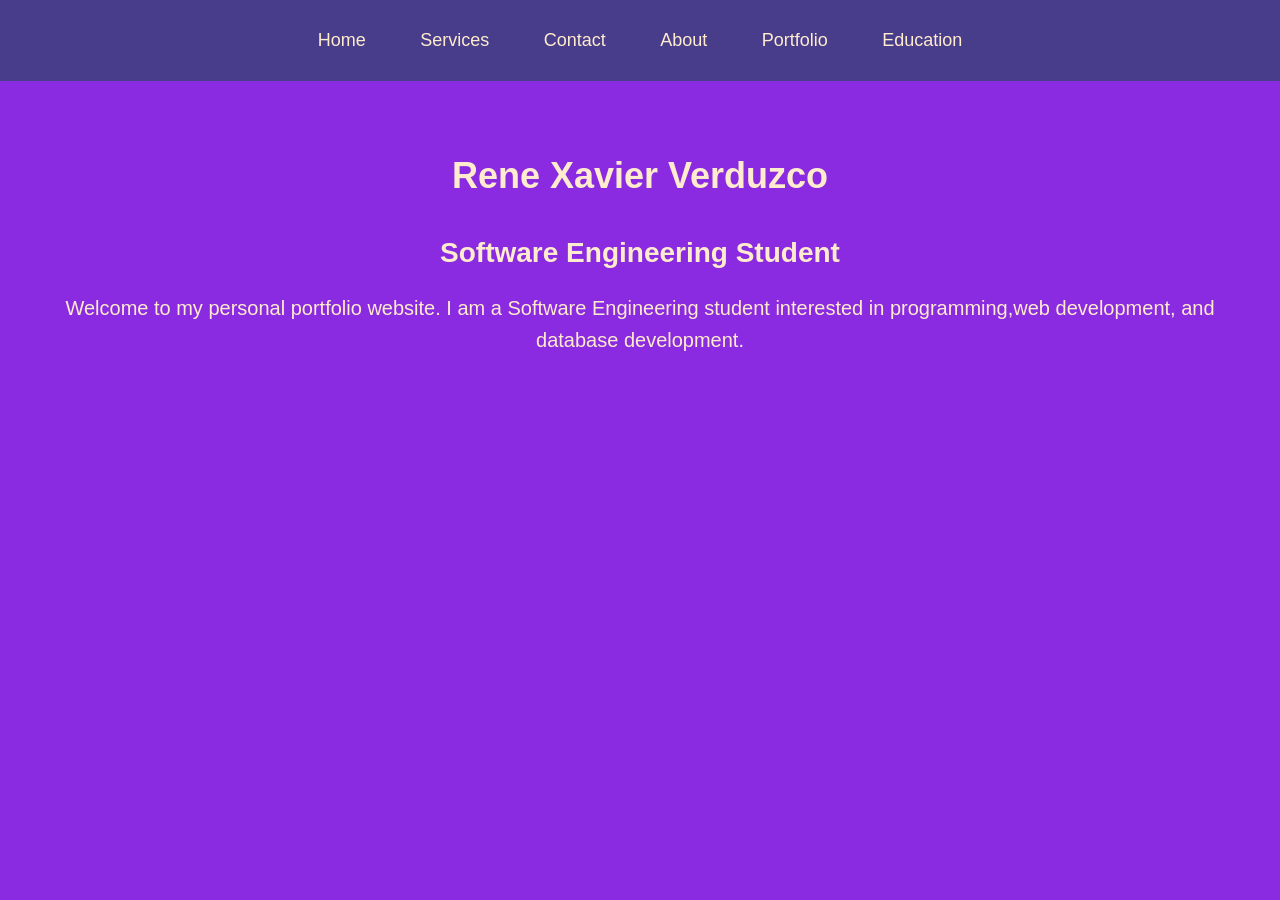
<file: index.html>
<!DOCTYPE html>
<html lang="en">
    <head>
        <meta charset="UTF-8">

        <title>Rene Xavier Verduzco | Portfolio </title>
        <link rel="stylesheet" href="css/style.css">
    </head>
    <body>
        <!-- Navigation section-->
         <nav>
            <a href="index.html">Home</a>
             <a href="services.html">Services</a>
             <a href="contact.html">Contact</a>
             <a href="about.html">About</a>
             <a href="projects.html">Portfolio</a> 
             <a href="education.html">Education</a>
             
             </nav>
    <!--Main content of the Home Page-->
<main>
    <h1>Rene Xavier Verduzco</h1>
    <h2>Software Engineering Student</h2>

    <p>
        Welcome to my personal portfolio website.
        I am a Software Engineering student interested in 
        programming,web development, and database development.
        
    </p>
</main>           
</body>
</html>
</file>
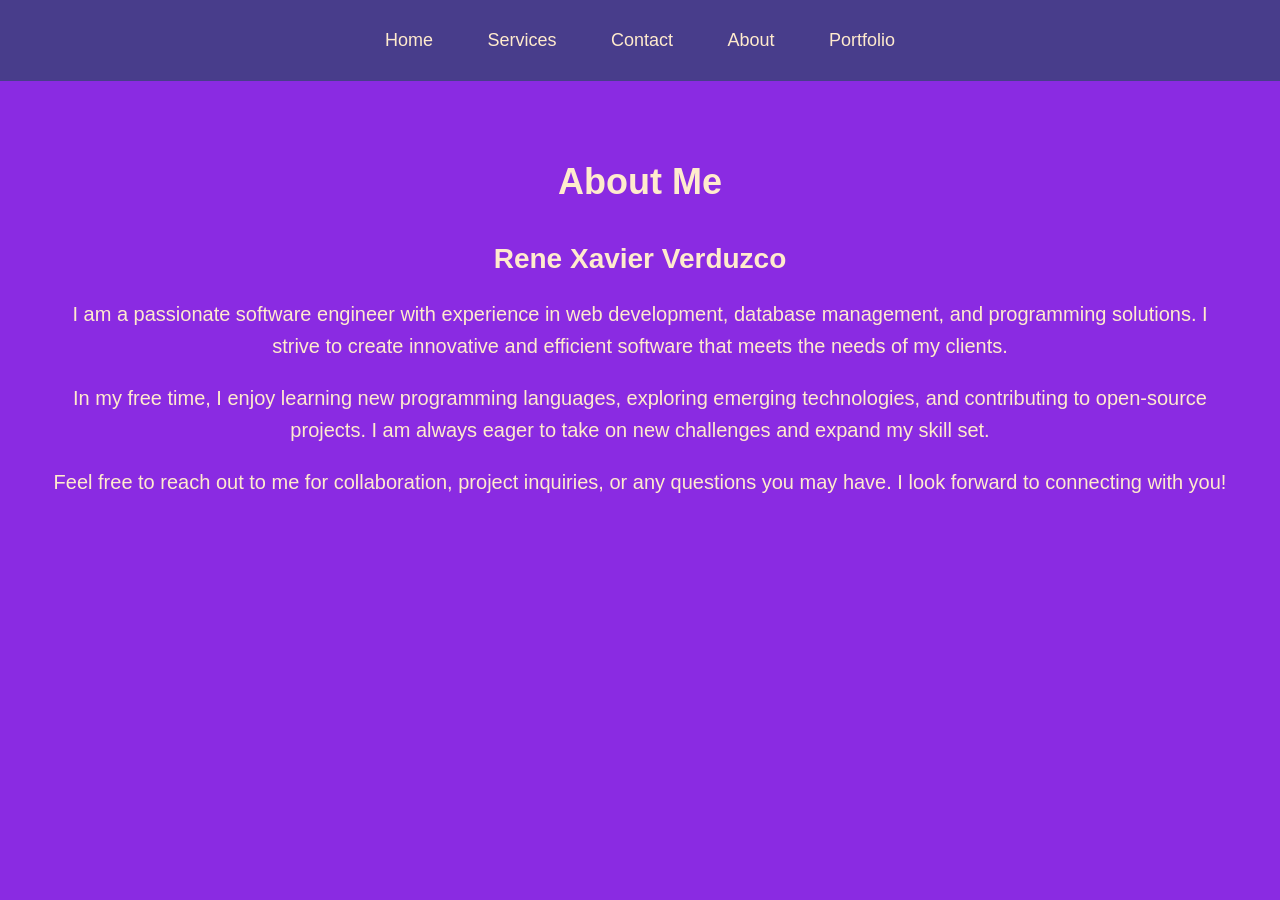
<file: about.html>
<!DOCTYPE html>
<html lang="en">
    <head>
        <meta charset="UTF-8">

        <title>Rene Xavier Verduzco | Contact </title>
        <link rel="stylesheet" href="css/style.css">
    </head>
    <body>
        <!-- Navigation section-->
         <nav>
            <a href="index.html">Home</a>
             <a href="services.html">Services</a>
             <a href="contact.html">Contact</a>
             <a href="about.html">About</a>
             <a href="projects.html">Portfolio</a>

             </nav>
    <!--Main content of the Contact Page-->
    <main>
        <section class="about-section">
        <h1>About Me</h1>
        <h2>Rene Xavier Verduzco</h2>
        <p>I am a passionate software engineer with experience in web development, database management, and programming solutions. I strive to create innovative and efficient software that meets the needs of my clients. </p>
        <p>In my free time, I enjoy learning new programming languages, exploring emerging technologies, and contributing to open-source projects. I am always eager to take on new challenges and expand my skill set.</p>
        <p>Feel free to reach out to me for collaboration, project inquiries, or any questions you may have. I look forward to connecting with you!</p>
        </section>
    </main>
    </body>
</html>
</file>
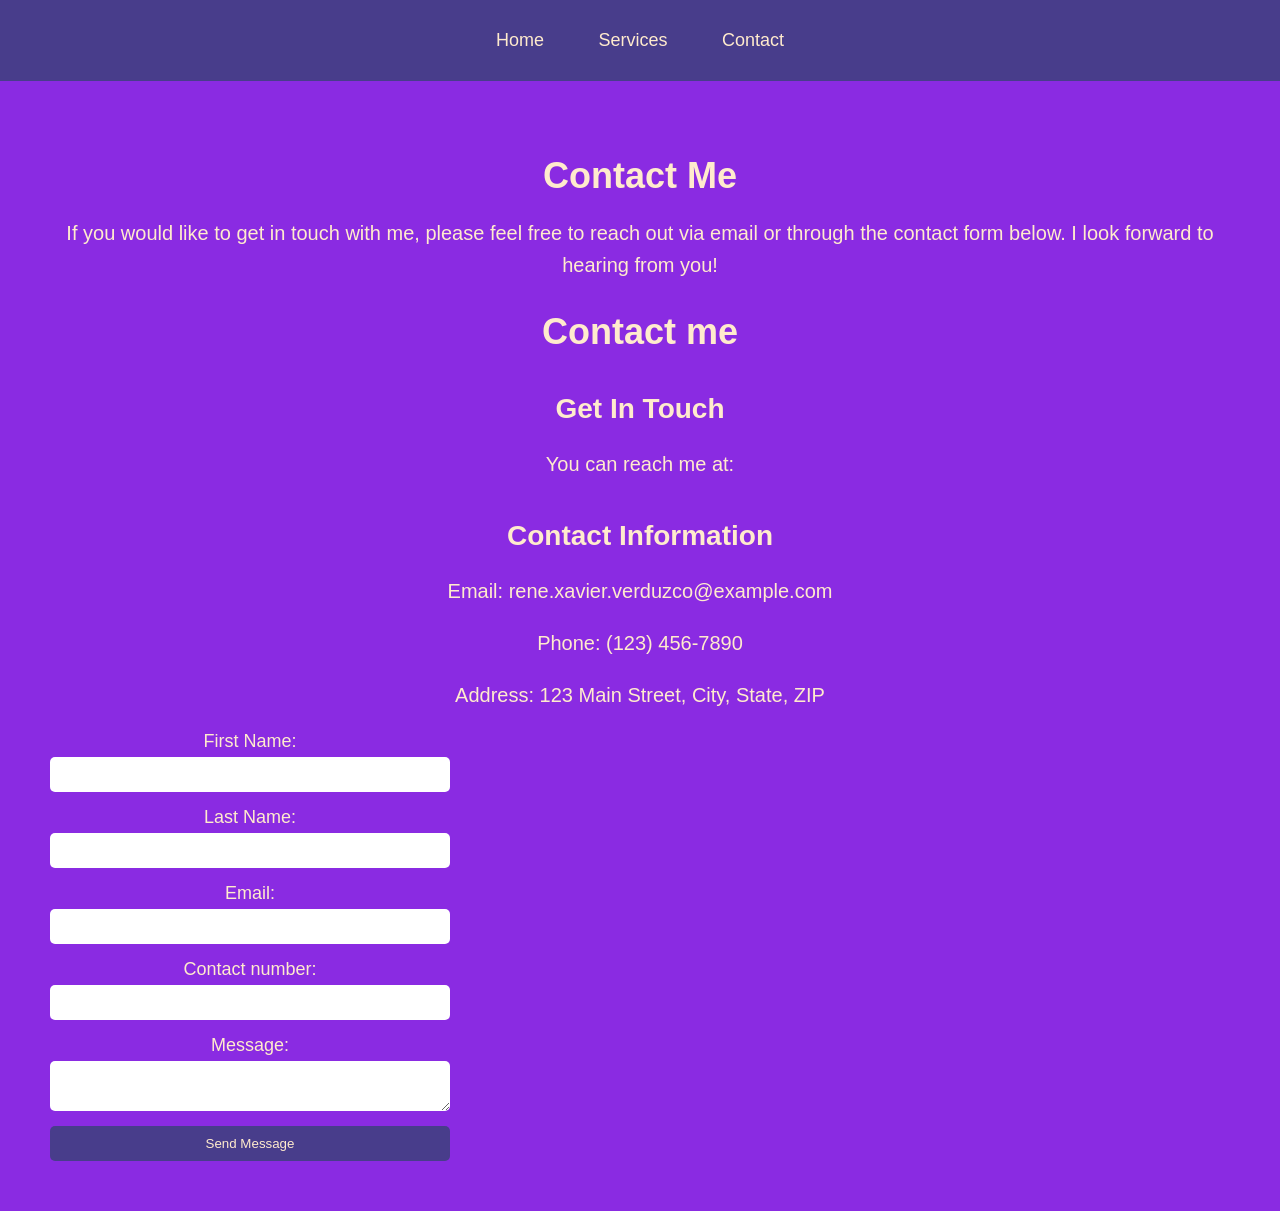
<file: contact.html>
<!DOCTYPE html>
<html lang="en">
    <head>
        <meta charset="UTF-8">

        <title>Rene Xavier Verduzco | Contact </title>
        <link rel="stylesheet" href="css/style.css">
    </head>
    <body>
        <!-- Navigation section-->
         <nav>
            <a href="index.html">Home</a>
             <a href="services.html">Services</a>
             <a href="contact.html">Contact</a>
             </nav>
    <!--Main content of the Contact Page-->
<main>
    <h1>Contact Me</h1>
    <p>
        If you would like to get in touch with me, please feel free to reach out via email or through the contact form below. 
        I look forward to hearing from you!
    </p>

    <!-- Contact Information -->
    
<section class="contact-section">

    <h1>Contact me</h1>
        <h2>Get In Touch</h2>
        <p>
            You can reach me at:
        </p>

        <!-- Contact Information List -->
         <h2>Contact Information</h2>
        <p>Email: rene.xavier.verduzco@example.com</p>
        <p>Phone: (123) 456-7890</p>
        <p>Address: 123 Main Street, City, State, ZIP</p>
        </section>
        <form id="contactForm">
            <label for="first-name">First Name:</label>
            <input type="text" id="first-name" name="first-name" required>

            <label for="last-name">Last Name:</label>
            <input type="text" id="last-name" name="last-name" required>                

            <label for="email">Email:</label>
            <input type="email" id="email" name="email" required>

            <label for="phone"> Contact number:</label>
            <input type="tel" id="phone" name="phone" required>
            
            <label for="message">Message:</label>
            <textarea id="message" name="message" required></textarea>

            <button type="submit">Send Message</button>
        
        </form>
    </section>
</main>
<!-- JavaScript file -->
<script src="js/contact.js"></script>
</body>
</html>
</file>
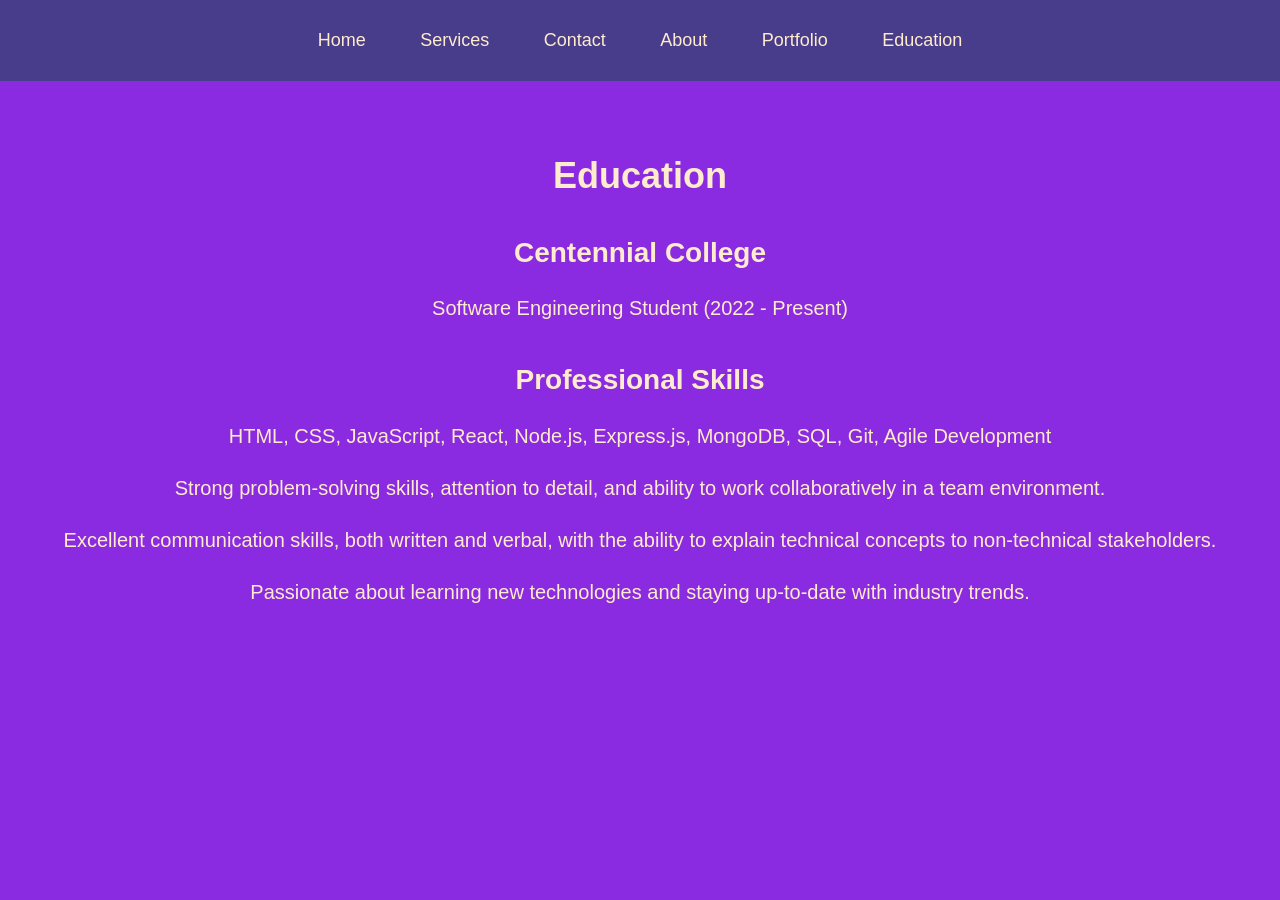
<file: education.html>
<!DOCTYPE html>
<html lang="en">
    <head>
        <meta charset="UTF-8">

        <title>Rene Xavier Verduzco | Contact </title>
        <link rel="stylesheet" href="css/style.css">
    </head>
    <body>
        <!-- Navigation section-->
         <nav>
            <a href="index.html">Home</a>
             <a href="services.html">Services</a>
             <a href="contact.html">Contact</a>
             <a href="about.html">About</a>
             <a href="projects.html">Portfolio</a>
             <a href="education.html">Education</a> 
             
             </nav>
    <!--Main content of the Contact Page-->
<main>
    <h1>Education</h1>
    <section class="education-section">
        <h2>Centennial College</h2> 
        
        <p>
            Software Engineering Student (2022 - Present)
        </p>

        <!-- Professional Skills List -->
         <h2>Professional Skills</h2>
        <p>HTML, CSS, JavaScript, React, Node.js, Express.js, MongoDB, SQL, Git, Agile Development</p>
        <p>Strong problem-solving skills, attention to detail, and ability to work collaboratively in a team environment.</p>
        <p>Excellent communication skills, both written and verbal, with the ability to explain technical concepts to non-technical stakeholders.</p>
        <p>Passionate about learning new technologies and staying up-to-date with industry trends.</p>
        </section>  
</main></body></html>
</file>
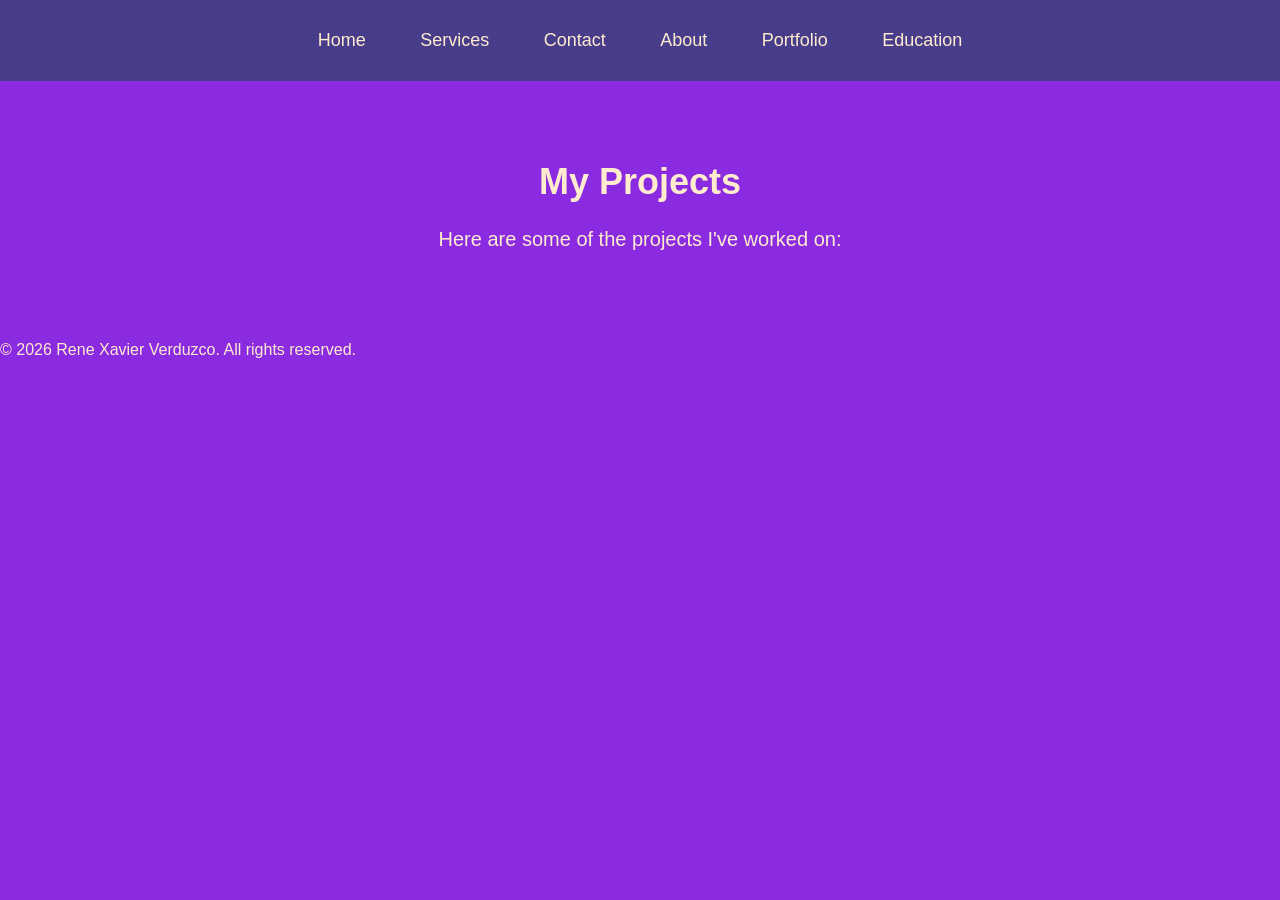
<file: projects.html>
<!DOCTYPE html>
<html lang="en">
<head>
    <meta charset="UTF-8">
    <title>Rene Xavier Verduzco | Projects</title>
    <link rel="stylesheet" href="css/style.css">
</head>
<body>
    <!-- Navigation section-->
    <nav>
        <a href="index.html">Home</a>
        <a href="services.html">Services</a>
        <a href="contact.html">Contact</a>
        <a href="about.html">About</a>
        <a href="projects.html">Portfolio</a>
        <a href="education.html">Education</a>
    </nav>

    <!-- Main content of the Projects Page -->
    <main>
        <section class="projects-section">
            <h1>My Projects</h1>
            <p>Here are some of the projects I've worked on:</p>
            <!-- Project items would go here -->
        </section>
    </main>

    <!-- Footer -->
    <footer>
        <p>&copy; 2026 Rene Xavier Verduzco. All rights reserved.</p>
    </footer>
</body>
</html>
</file>
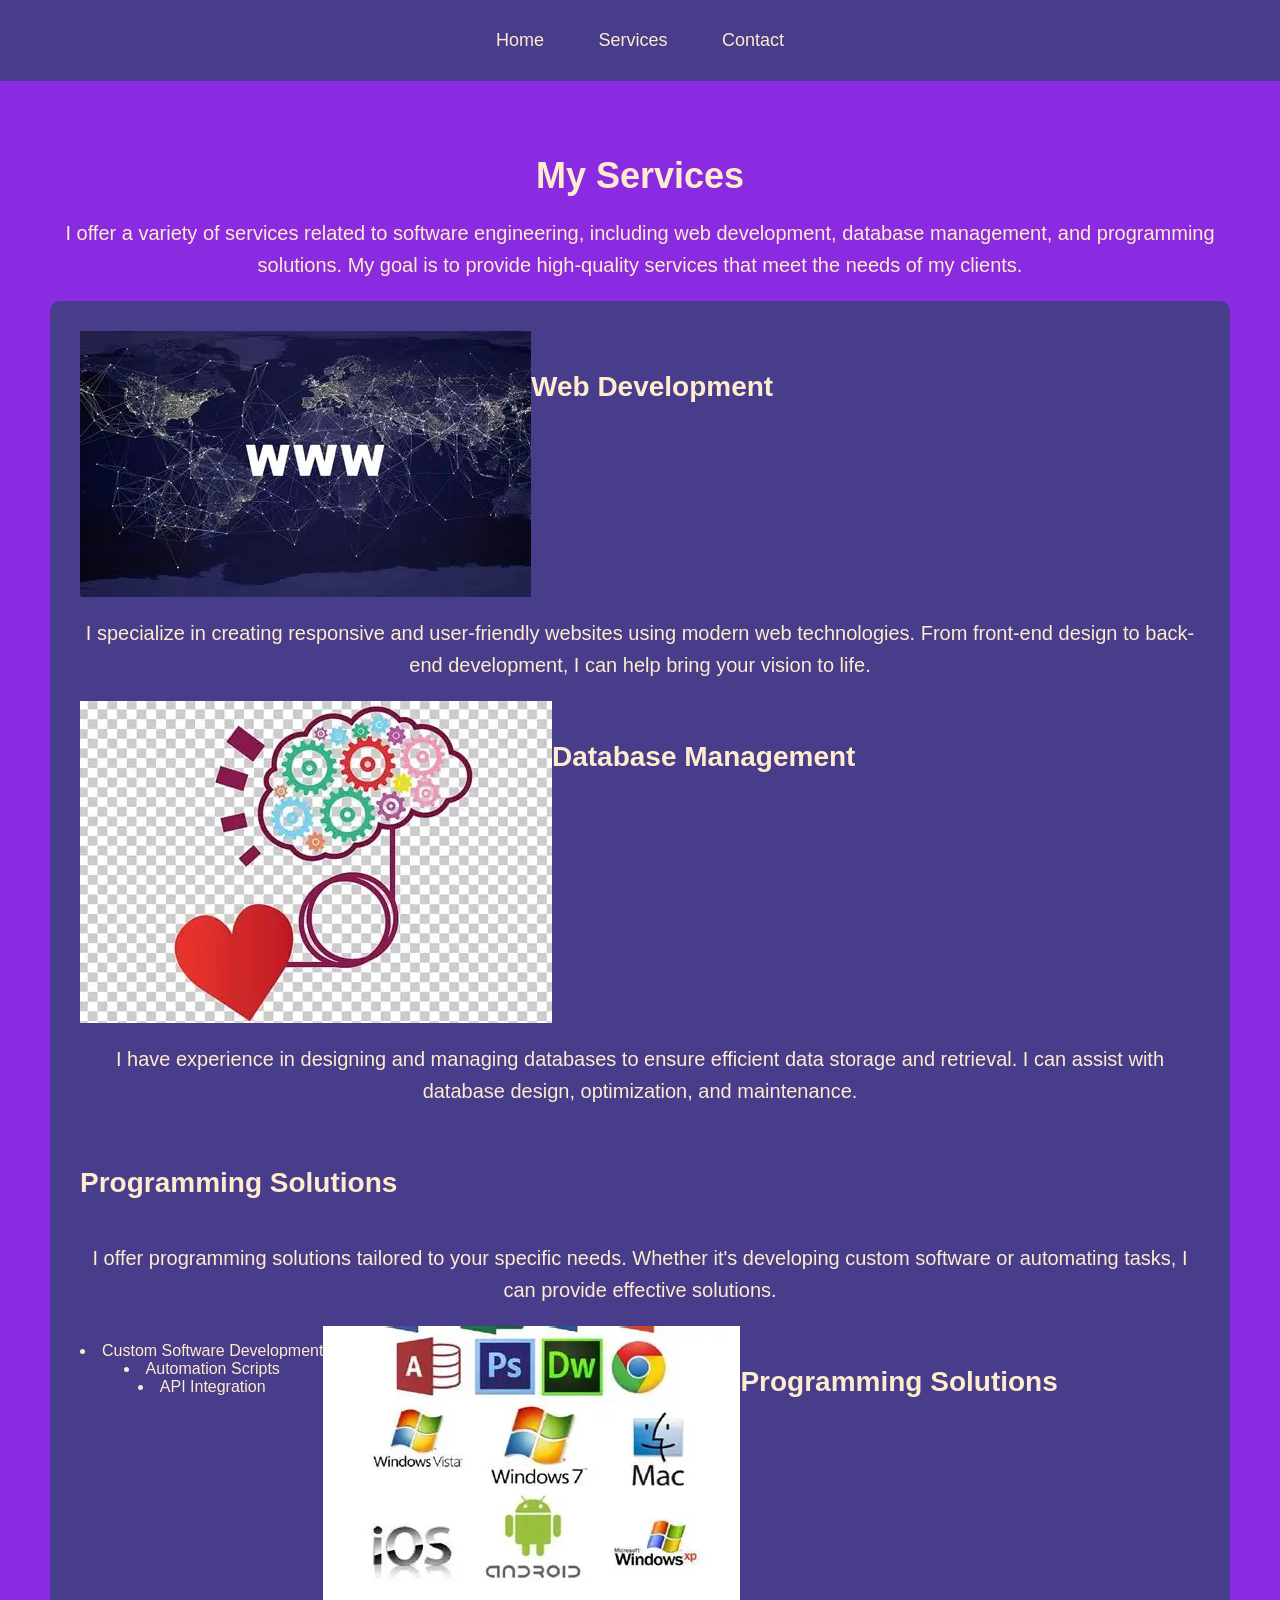
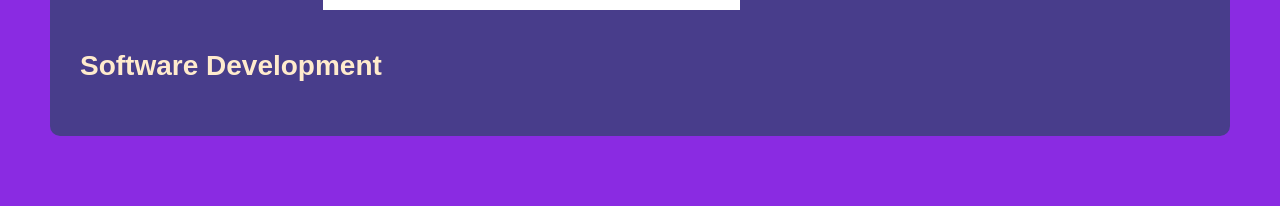
<file: services.html>
<!DOCTYPE html>
<html lang="en">
    <head>
        <meta charset="UTF-8">

        <title>Rene Xavier Verduzco | Services </title>
        <link rel="stylesheet" href="css/style.css">
    </head>
    <body>
        <!-- Navigation section-->
         <nav>
            <a href="index.html">Home</a>
             <a href="services.html">Services</a>
             <a href="contact.html">Contact</a>
             </nav>
    <!--Main content of the Services Page-->
<main>
    <h1>My Services</h1>

    <p>
        I offer a variety of services related to software engineering, including web development, database management, and programming solutions. 
        My goal is to provide high-quality services that meet the needs of my clients.
    </p>

    <section class="service-container">
        <img src="images/web-development.jpg" alt="Web Development" class="service-image" >
        <h2>Web Development</h2>
        <p>
            I specialize in creating responsive and user-friendly websites using modern web technologies. 
            From front-end design to back-end development, I can help bring your vision to life.
        </p>

        <img src="images/database-development.jpg" alt="Database Management" class="service-image">
        <h2>Database Management</h2>
        <p>
            I have experience in designing and managing databases to ensure efficient data storage and retrieval. 
            I can assist with database design, optimization, and maintenance.
        </p>
        <h2>Programming Solutions</h2>
          <p>
            I offer programming solutions tailored to your specific needs. 
            Whether it's developing custom software or automating tasks, I can provide effective solutions.
        </p>
        <div class="service-list">
            <ul>
                <li>Custom Software Development</li>
                <li>Automation Scripts</li>
                <li>API Integration</li>
            </ul>
        </div>
             <img src="images/software-development.jpg" alt="Programming Solutions" class="service-image">        <h2>Programming Solutions</h2>
    
            <h2>Software Development</h2>
    

    </section>
        </main>
</body> 
</html>
</file>
<file: css/style.css>
/* Page style */
body {
    margin: 0;
    font-family: 'Franklin Gothic Medium', 'Arial Narrow', Arial, sans-serif;
    background-color: blueviolet;
    color: blanchedalmond;
}

/* Navigation bar */
nav {
    background-color: darkslateblue;
    padding: 30px;
    text-align: center;
}

nav a {
    color: blanchedalmond;
    text-decoration: none;
    margin: 0 25px;
    font-size: 18px;
}

/* Main content */
main {
    padding: 50px;
    text-align: center;
}       

main h1 {
    font-size: 36px;
    margin-bottom: 20px;
}

main p {
    font-size: 20px;
    line-height: 1.6;
}

main h2 {
    font-size: 28px;
    margin-top: 40px;
    }

    /* Service section */
    .service-container {
        display: flex;
        flex-wrap: wrap;
        background-color: darkslateblue;
        padding: 30px;
        margin: 20px 0;
        border-radius: 10px;
    }

    .service-card {
     justify-content: center;
       font-size: 24px;
        margin-bottom: 15px;
        background-color: darkslateblue;
        color: blanchedalmond;
        padding: 20px;
    }

    .service-card h2 {
        background-color: slateblue;
        cursor: pointer;
        font-size: 24px;
    }

    /* Service image */
    .service-card img {
        width: 100%;
        height: auto;
        border-radius: 10px;
        margin-top: 15px;
    }
    
    /* Contact Page */
    #contact-container {
        display: flex;
        flex-direction: column;
        align-items: center;
        background-color: rgb(61, 130, 139);
        padding: 30px;
        margin: 20px 0;
        border-radius: 10px;
    }

    #contact-info {
        font-size: 20px;
        margin-bottom: 15px;
        background-color: rgb(139, 112, 61);
        padding: 20px;
    }
    /* Contact form */
    #contactForm {
        display: flex;
        flex-direction: column;
        width: 100%;
        max-width: 400px;
    }

    #contactForm label {
        font-size: 18px;
        margin-bottom: 5px;
    }
    
    #contactForm input,
    #contactForm textarea {
        padding: 10px;
        margin-bottom: 15px;
        border-radius: 5px;
        border: none;
    }

    #contactForm button {
        padding: 10px;
        background-color: darkslateblue;
        color: blanchedalmond;
        border: none;
        border-radius: 5px;
        cursor: pointer;
    }   
    #contactForm button:hover {
        background-color: slateblue;
    }

    .service-list ul{
        list-style-position: inside;
        padding-left: 0;
    }
</file>
